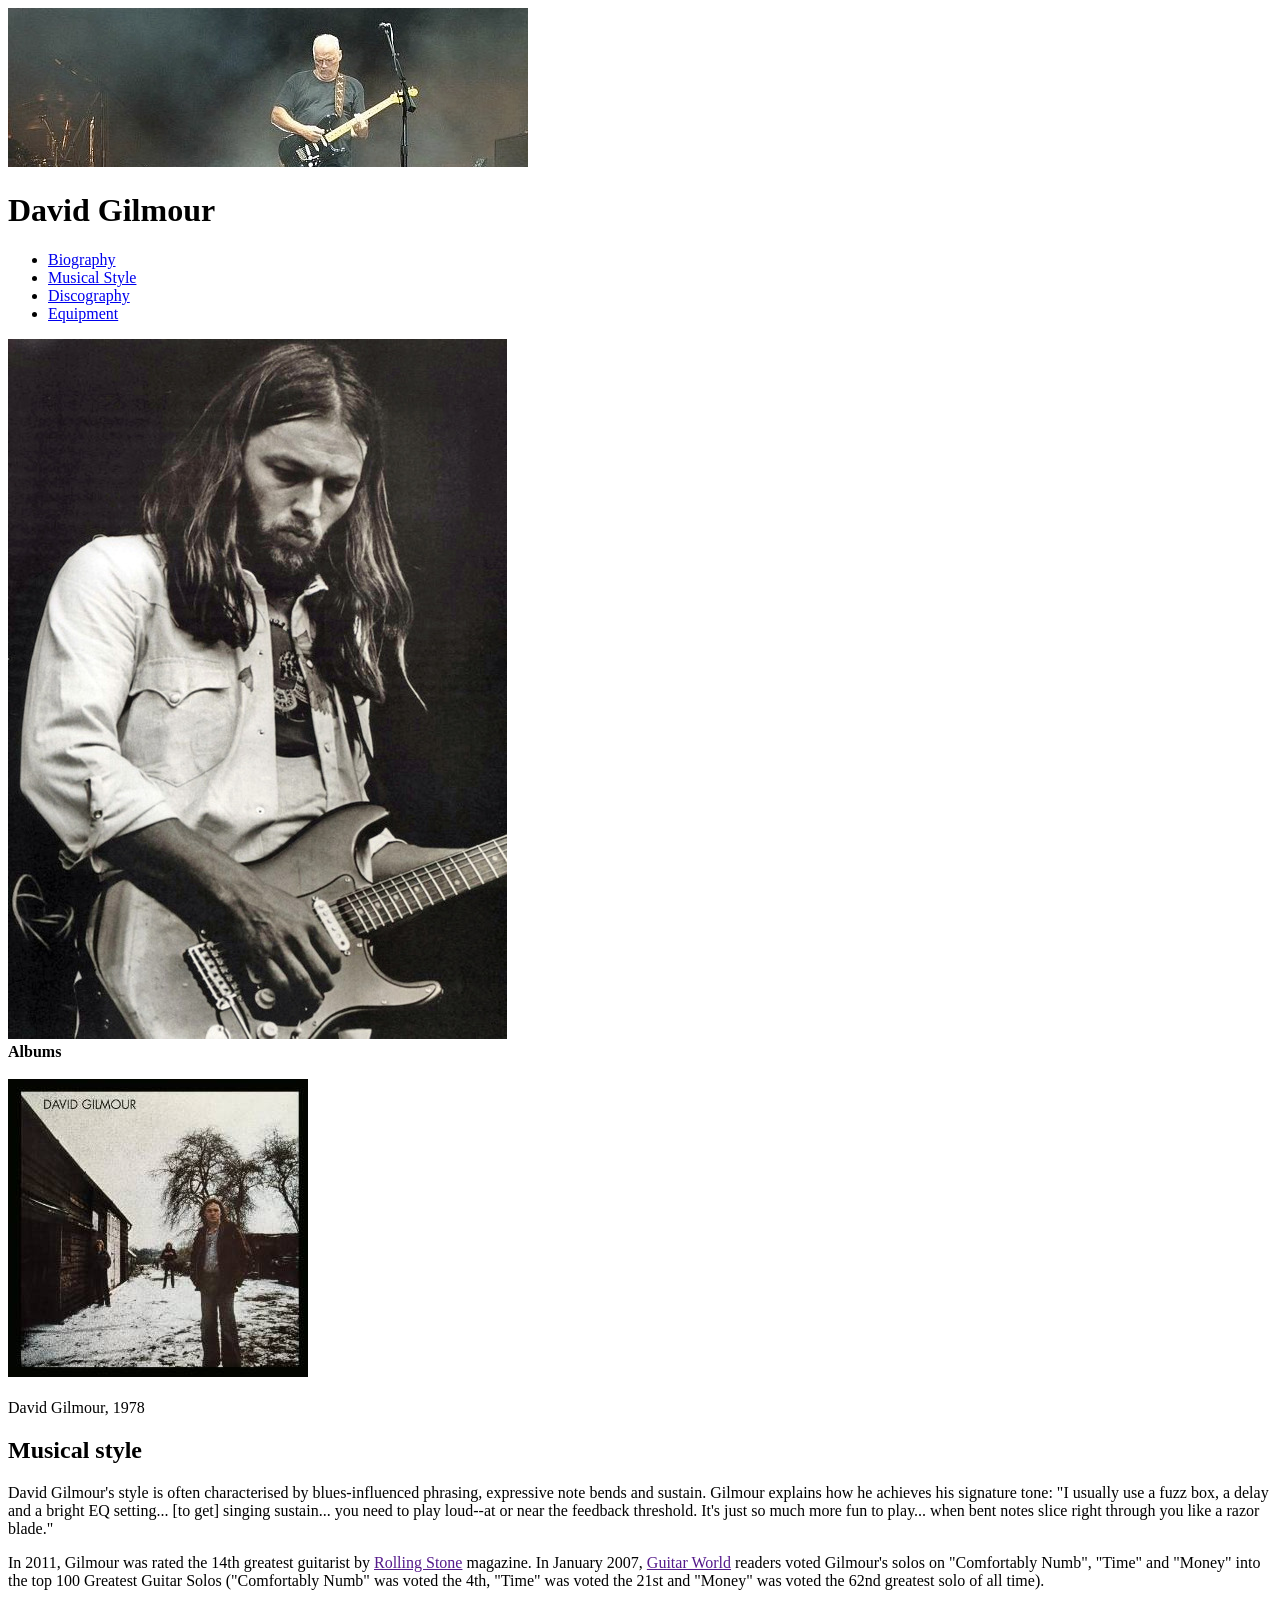
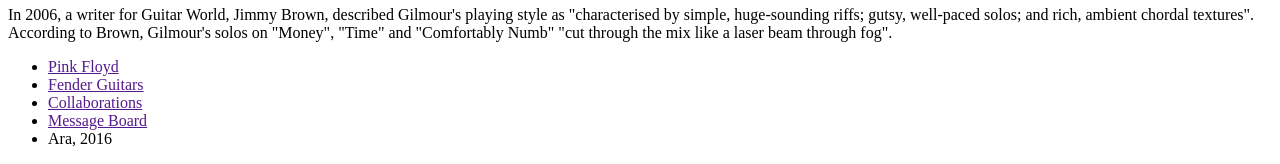
<file: Class Work/BCDE215 Wk 1 HTML Class Files/index.html>
<!DOCTYPE html>
<html lang="en">

<head>
    <meta charset="utf-8">
    <title>David Gilmour</title>
</head>

<body>
    <img src="images/david-gilmour-in-concert.jpg" alt="David Gilmour in concert">
    <h1>David Gilmour</h1>
    <nav>
        <ul>
            <li><a href="biography.html">Biography</a></li>
            <li><a href="music-style.html">Musical Style</a></li>
            <li><a href="discography.html">Discography</a></li>
            <li><a href="equipment.html">Equipment</a></li>
        </ul>
    </nav>
    <img src="images/david-gilmour.jpg" alt="david-gilmour">
    <main>
        <div>
            <b>Albums</b><br><br>
            <img src="images/david-gilmour-album.jpg" alt="David Gilmour Album"><br><br>
            David Gilmour, 1978
            <h2>Musical style</h2>
            <p>
                David Gilmour's style is often characterised by blues-influenced phrasing, expressive note bends and
                sustain. Gilmour explains how he achieves his signature tone: "I usually use a fuzz box, a delay and a
                bright EQ setting... [to get] singing sustain... you need to play loud--at or near the feedback
                threshold. It's just so much more fun to play... when bent notes slice right through you like a razor
                blade."
            </p>

            <p>
                In 2011, Gilmour was rated the 14th greatest guitarist by <a href="">Rolling Stone</a> magazine. In
                January 2007, <a href="">Guitar World</a> readers voted Gilmour's solos on "Comfortably Numb", "Time"
                and "Money" into the top 100 Greatest Guitar Solos ("Comfortably Numb" was voted the 4th, "Time" was
                voted the 21st and "Money" was voted the 62nd greatest solo of all time).
            </p>
            <p>
                In 2006, a writer for Guitar World, Jimmy Brown, described Gilmour's playing style as "characterised by
                simple, huge-sounding riffs; gutsy, well-paced solos; and rich, ambient chordal textures". According to
                Brown, Gilmour's solos on "Money", "Time" and "Comfortably Numb" "cut through the mix like a laser beam
                through fog".
            </p>
        </div>
    </main>
    <footer>
        <ul>
            <li><a href="">Pink Floyd</a></li>
            <li><a href="">Fender Guitars</a></li>
            <li><a href="">Collaborations</a></li>
            <li><a href="">Message Board</a></li>
            <li>Ara, 2016</li>
        </ul>
    </footer>
</body>

</html>
</file>
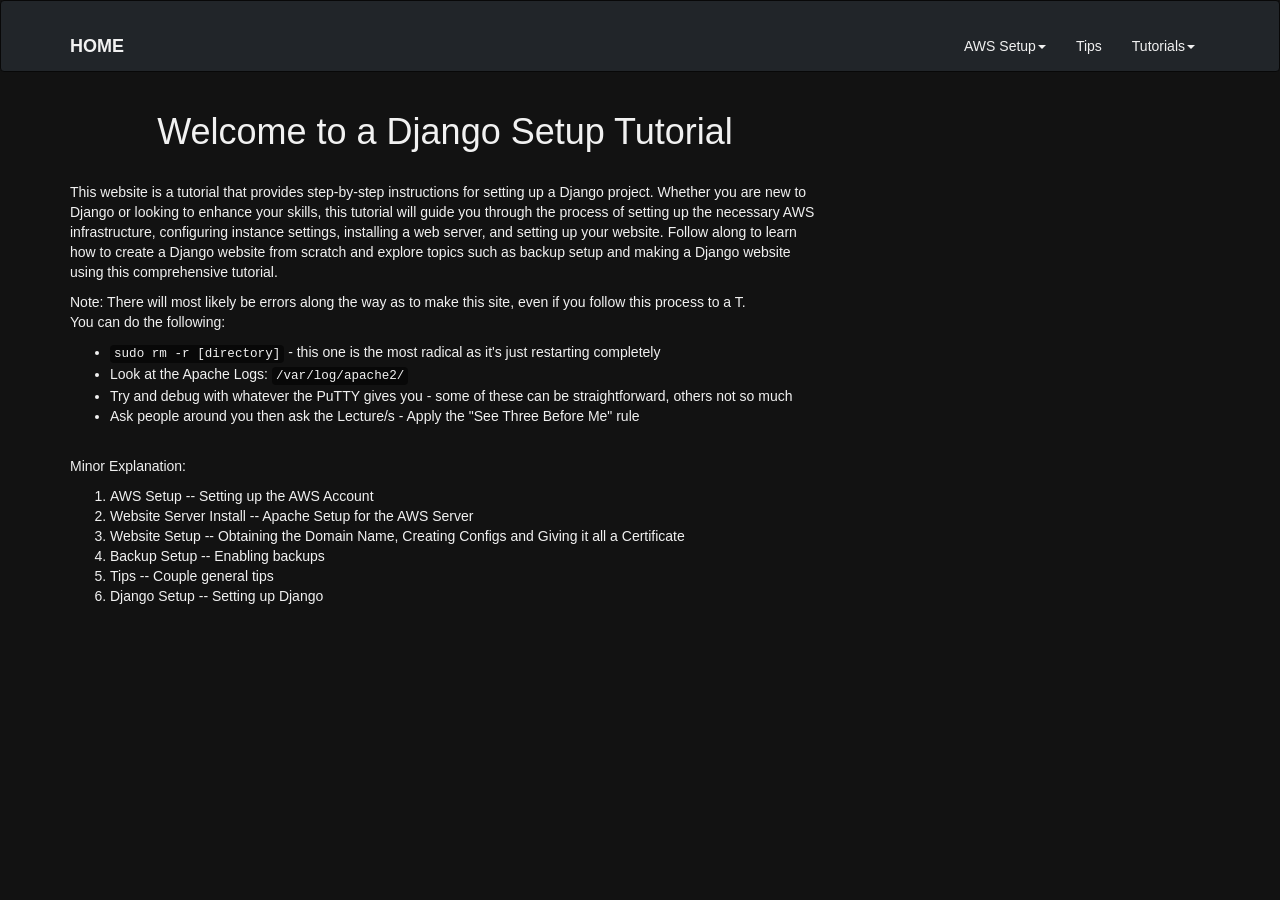
<file: Portfolio/bootstrap/index.html>
<!DOCTYPE html>
<html>

<head>
    <meta name="viewport" content="width=device-width, initial-scale=1">
    <link rel="stylesheet" href="https://maxcdn.bootstrapcdn.com/bootstrap/3.4.1/css/bootstrap.min.css">
    <title>Home</title>
    <link rel="stylesheet" href="css/styles.css">
    <script src="https://ajax.googleapis.com/ajax/libs/jquery/3.6.4/jquery.min.js"></script>
    <script src="https://maxcdn.bootstrapcdn.com/bootstrap/3.4.1/js/bootstrap.min.js"></script>
</head>

<body>

    <nav class="navbar navbar-default">
        <div class="container">
            <div class="navbar-header">
                <a class="navbar-brand" href="index.html">HOME</a>
            </div>
            <div class="navbar-right">
                <ul class="nav navbar-nav">
                    <li class="dropdown">
                        <a class="dropdown-toggle" data-toggle="dropdown" href="#">AWS Setup<span
                                class="caret"></span></a>
                        <ul class="dropdown-menu">
                            <li><a href="ec2_linux_setup.html">AWS EC2 Setup</a></li>
                            <li><a href="web_server_install.html">Web Server Install</a></li>
                            <li><a href="website_setup_instruction.html">Website Setup</a></li>
                            <li><a href="backup_instructions.html">Backup Setup</a></li>
                        </ul>
                    </li>
                    <li><a href="tips.html">Tips</a></li>
                    <li class="dropdown">
                        <a class="dropdown-toggle" data-toggle="dropdown" href="#">Tutorials<span
                                class="caret"></span></a>
                        <ul class="dropdown-menu">
                            <li><a href="bootstrap.html">Bootstrap</a></li>
                            <li><a href="ecom.html">Ecommerce</a></li>
                            <li><a href="django.html">Django</a></li>
                        </ul>
                    </li>
                </ul>
            </div>
        </div>
    </nav>
    <!-- Main Content -->
    <div class="container mt-4">
        <div class="row">
            <div class="col-lg-8 offset-lg-2">
                <!-- Section: Introduction -->
                <section>
                    <h1 class="text-center">Welcome to a Django Setup Tutorial</h1>
                    <br>
                    <p>This website is a tutorial that provides step-by-step instructions for setting up a Django
                        project.
                        Whether you are new to Django or looking to enhance your skills, this tutorial will guide you
                        through the process of setting up the necessary AWS infrastructure, configuring instance
                        settings,
                        installing a web server, and setting up your website. Follow along to learn how to create a
                        Django
                        website from scratch and explore topics such as backup setup and making a Django website using
                        this
                        comprehensive tutorial.</p>
                    <p>Note: There will most likely be errors along the way as to make this site, even if you follow
                        this
                        process to a T. <br> You can do the following:</p>
                    <ul>
                        <li><code>sudo rm -r [directory]</code> - this one is the most radical as it's just restarting
                            completely</li>
                        <li>Look at the Apache Logs: <code>/var/log/apache2/</code></li>
                        <li>Try and debug with whatever the PuTTY gives you - some of these can be straightforward,
                            others
                            not so much</li>
                        <li>Ask people around you then ask the Lecture/s - Apply the "See Three Before Me" rule</li>
                    </ul>
                </section>
                <section>
                    <p>Minor Explanation:</p>
                    <ol>
                        <li>AWS Setup -- Setting up the AWS Account</li>
                        <li>Website Server Install -- Apache Setup for the AWS Server</li>
                        <li>Website Setup -- Obtaining the Domain Name, Creating Configs and Giving it all a
                            Certificate</li>
                        <li>Backup Setup -- Enabling backups</li>
                        <li>Tips -- Couple general tips</li>
                        <li>Django Setup -- Setting up Django</li>
                    </ol>
                </section>
            </div>
        </div>
    </div>
    <script src="js/navbar.js"></script>

</body>

</html>
</file>
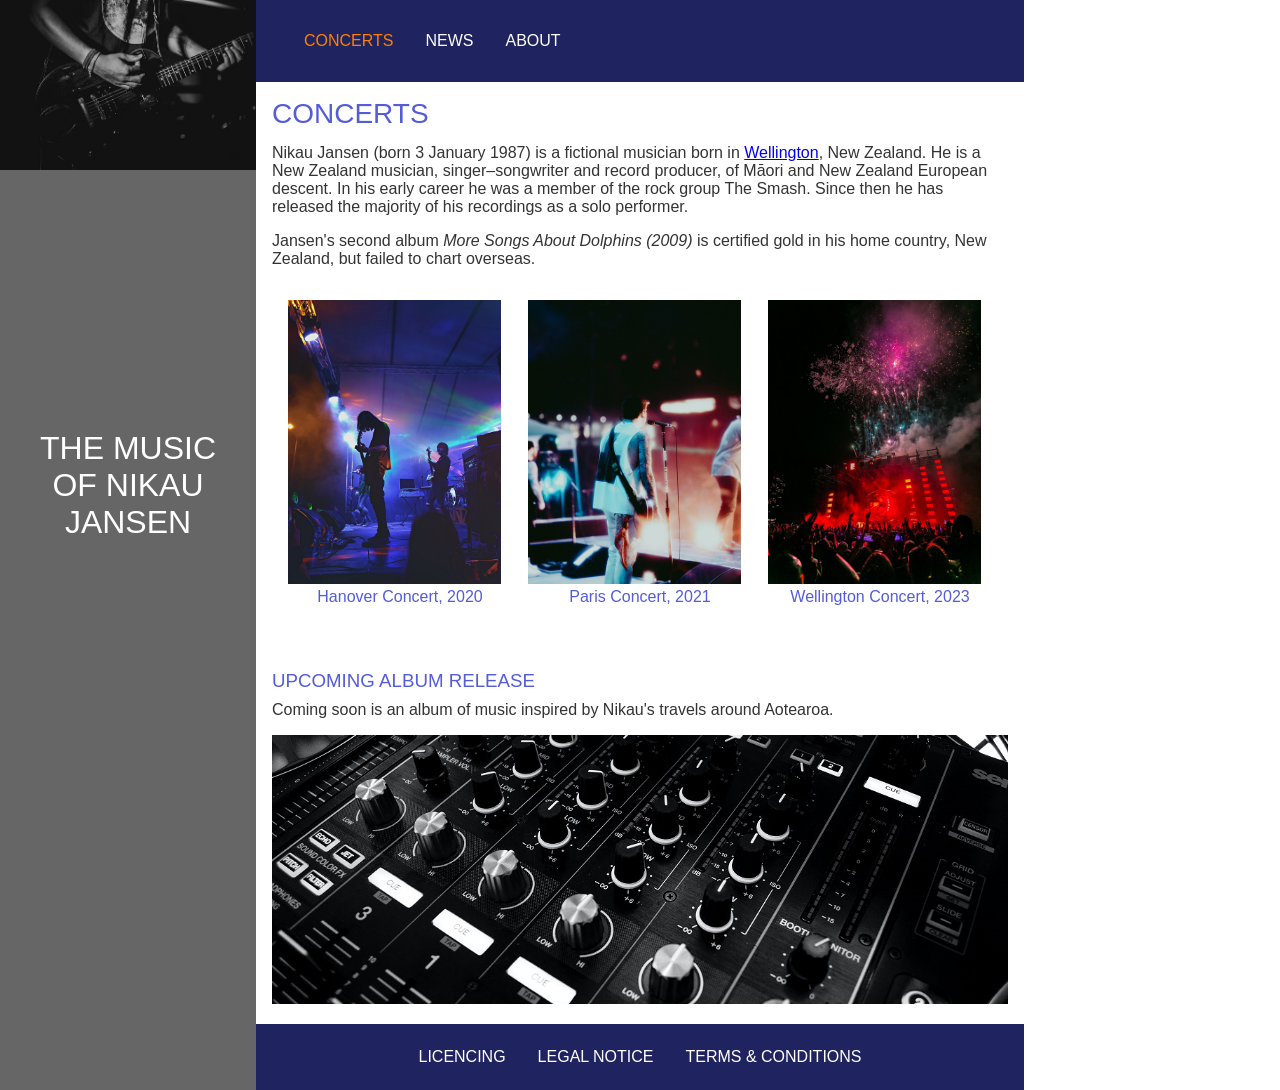
<file: Wk6 Exam/Ireland, Jared - BCDE215 Test/index.html>
<!DOCTYPE html>
<html lang="en">
<head>
    <meta name="viewport" content="width=device-width, initial-scale=1.0">
    <title>Music of Nikau Jansen</title>
    <link rel="stylesheet" href="stylesheet.css">
</head>
<body>
    <header>
        <img src="images/nikau-jansen.jpg" alt="Nikau Jansen">
        <h1>The Music of Nikau Jansen</h1>
    </header>
    <nav>
        <ul>
            <li><a href="placeholder.html" class="selected">Concerts</a></li>
            <li><a href="placeholder.html">News</a></li>
            <li><a href="placeholder.html">About</a></li>
        </ul>
    </nav>
    <main>
        <h1>Concerts</h1>
        <p>Nikau Jansen (born 3 January 1987) is a fictional musician born in <a href="https://www.wellingtonnz.com">Wellington</a>, New Zealand. He is a New Zealand musician, singer–songwriter and record producer, of Māori and New Zealand European descent. In his early career he was a member of the rock group The Smash. Since then he has released the majority of his recordings as a solo performer.</p>
        <p>Jansen's second album <i>More Songs About Dolphins (2009)</i> is certified gold in his home country, New Zealand, but failed to chart overseas.</p>
        <div class="container">
            <div>
                <img src="images/hanover-concert.jpg" class="image1" alt="Hanover Concert">
                <p>Hanover Concert, 2020</p>
            </div>
            <div>
                <img src="images/paris-concert.jpg" class="image2" alt="Paris Concert">
                <p>Paris Concert, 2021</p>
            </div>
            <div>
                <img src="images/wellington-concert.jpg" class="image3" alt="Wellington Concert">
                <p>Wellington Concert, 2023</p>
            </div>
        </div>
    </main>
    <aside>
        <h3>Upcoming Album Release</h3>
        <p>Coming soon is an album of music inspired by Nikau's travels around Aotearoa.</p>
        <img src="images/music-studio.jpg" alt="Music Studio">
    </aside>
    <footer>
        <ul>
            <li><a href="placeholder.html">Licencing</a></li>
            <li><a href="placeholder.html">Legal Notice</a></li>
            <li><a href="placeholder.html">Terms & Conditions</a></li>
        </ul>
    </footer>
</body>
</html>
</file>
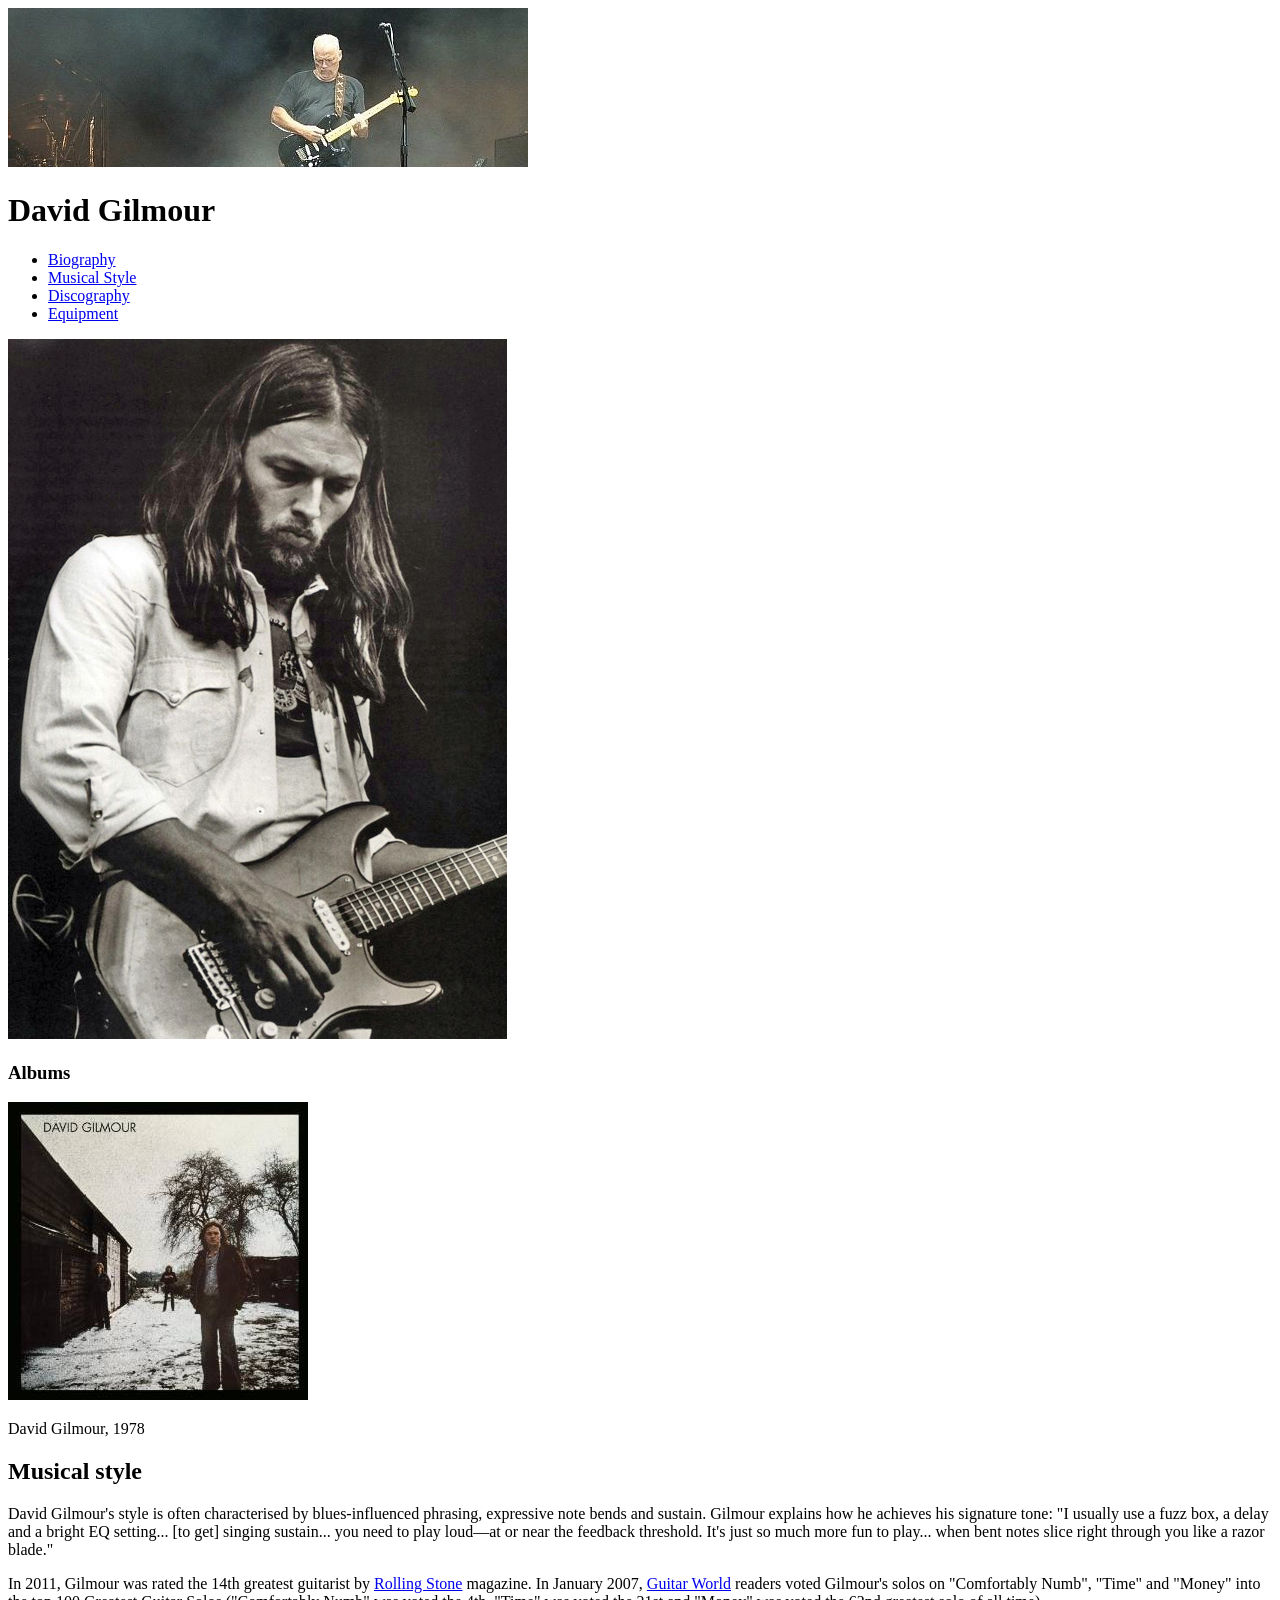
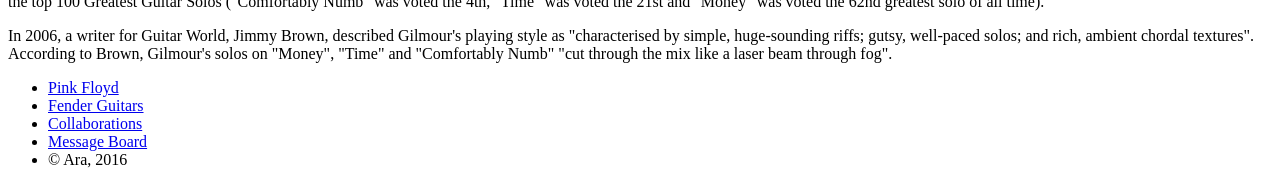
<file: Class Work/Answer/BCDE215 Wk 1 HTML Class Demo Finished/index.html>
<!DOCTYPE html>
<html lang="en">
<head>
    <title>David Gilmour</title>
</head>
<body>
    <header>
        <img id="logo" src="images/david-gilmour-in-concert.jpg" alt="David Gilmour in Concert">
        <h1>David Gilmour</h1>
    </header>
    
    <nav>
        <ul>
            <li><a href="placeholder.html">Biography</a></li>
            <li><a href="placeholder.html" class="selected">Musical Style</a></li>
            <li><a href="placeholder.html">Discography</a></li>
            <li><a href="placeholder.html">Equipment</a></li>
        </ul>
    </nav>
    
    <aside>
        <img src="images/david-gilmour.jpg" alt="David Gilmour in concert in the 1970s">
        <h3>Albums</h3>
        <a href="placeholder.html"><img src="images/david-gilmour-album.jpg" alt="David Gilmour (album)"></a>
        <p class="caption">David Gilmour, 1978</p>
    </aside>

    <main>
        <h2>Musical style</h2>
        <p>David Gilmour's style is often characterised by blues-influenced phrasing, expressive note bends and sustain. Gilmour explains how he achieves his signature tone: "I usually use a fuzz box, a delay and a bright EQ setting... [to get] singing sustain... you need to play loud—at or near the feedback threshold. It's just so much more fun to play... when bent notes slice right through you like a razor blade."</p>
        <p>In 2011, Gilmour was rated the 14th greatest guitarist by <a href="http://www.rollingstone.com/">Rolling Stone</a> magazine. In January 2007, <a href="http://www.guitarworld.com/">Guitar World</a> readers voted Gilmour's solos on "Comfortably Numb", "Time" and "Money" into the top 100 Greatest Guitar Solos ("Comfortably Numb" was voted the 4th, "Time" was voted the 21st and "Money" was voted the 62nd greatest solo of all time).</p>      
        <p>In 2006, a writer for <span class="magazine-title">Guitar World</span>, Jimmy Brown, described Gilmour's playing style as "characterised by simple, huge-sounding riffs; gutsy, well-paced solos; and rich, ambient chordal textures". According to Brown, Gilmour's solos on "Money", "Time" and "Comfortably Numb" "cut through the mix like a laser beam through fog".</p>
    </main>
 
    <footer>
        <ul>
            <li><a href="placeholder.html">Pink Floyd</a></li>
            <li><a href="placeholder.html">Fender Guitars</a></li>
            <li><a href="placeholder.html">Collaborations</a></li>
            <li><a href="placeholder.html">Message Board</a></li>
            <li>&copy; Ara, 2016</li>
        </ul>
    </footer>
</body>
</html>
</file>
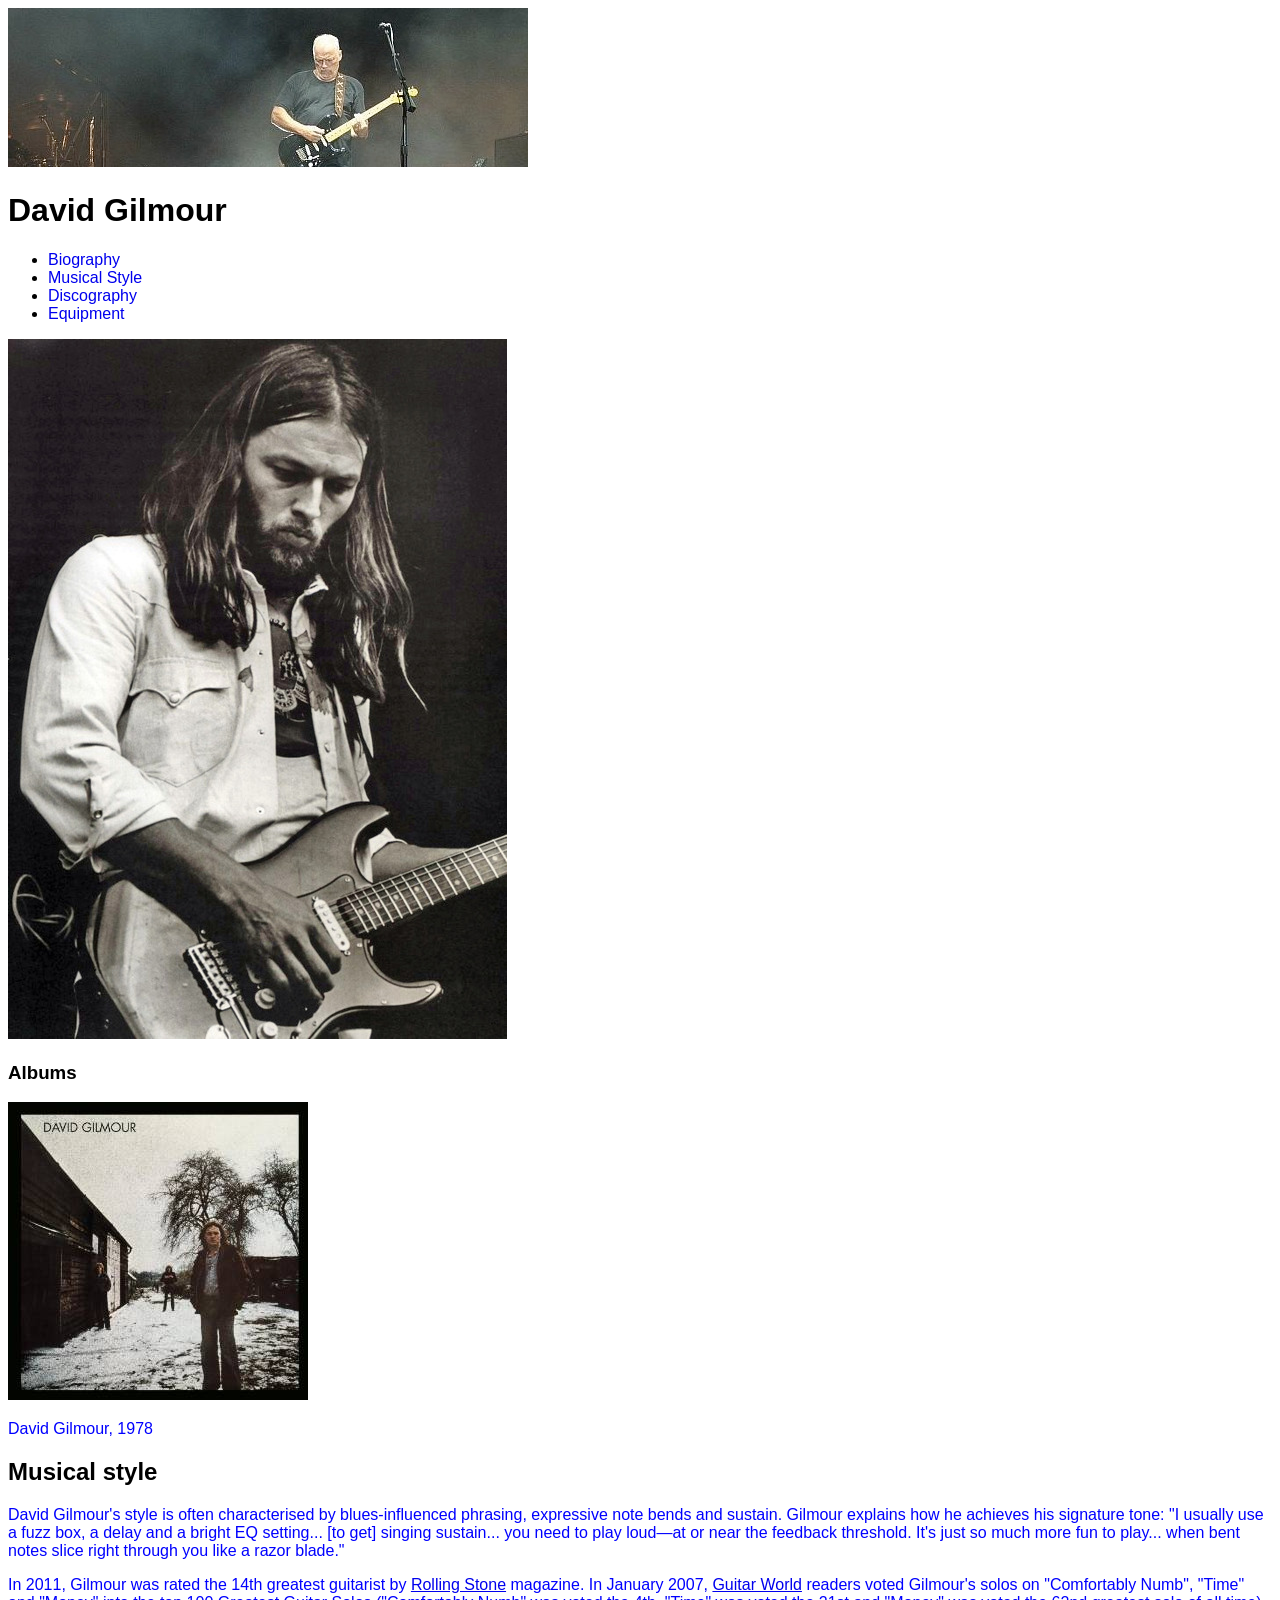
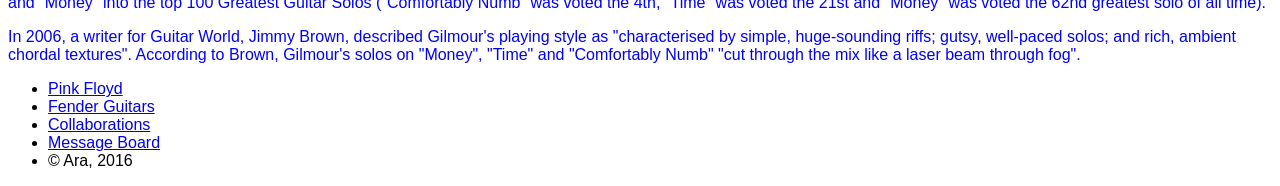
<file: Class Work/My Work/BCDE215 Wk 2 CSS Class Demo Files/index.html>
<!DOCTYPE html>
<html lang="en">

<head>
    <title>David Gilmour</title>
    <link rel="stylesheet" href="style.css">
</head>

<body>
    <header>
        <img id="logo" src="images/david-gilmour-in-concert.jpg" alt="David Gilmour in Concert">
        <h1>David Gilmour</h1>
    </header>

    <nav>
        <ul>
            <li><a href="placeholder.html">Biography</a></li>
            <li><a href="placeholder.html" class="selected">Musical Style</a></li>
            <li><a href="placeholder.html">Discography</a></li>
            <li><a href="placeholder.html">Equipment</a></li>
        </ul>
    </nav>

    <aside>
        <img src="images/david-gilmour.jpg" alt="David Gilmour in concert in the 1970s">
        <h3>Albums</h3>
        <a href="placeholder.html"><img src="images/david-gilmour-album.jpg" alt="David Gilmour (album)"></a>
        <p class="caption">David Gilmour, 1978</p>
    </aside>

    <main>
        <h2>Musical style</h2>
        <p>David Gilmour's style is often characterised by blues-influenced phrasing, expressive note bends and sustain.
            Gilmour explains how he achieves his signature tone: "I usually use a fuzz box, a delay and a bright EQ
            setting... [to get] singing sustain... you need to play loud—at or near the feedback threshold. It's just so
            much more fun to play... when bent notes slice right through you like a razor blade."</p>
        <p>In 2011, Gilmour was rated the 14th greatest guitarist by <a href="http://www.rollingstone.com/">Rolling
                Stone</a> magazine. In January 2007, <a href="http://www.guitarworld.com/">Guitar World</a> readers
            voted Gilmour's solos on "Comfortably Numb", "Time" and "Money" into the top 100 Greatest Guitar Solos
            ("Comfortably Numb" was voted the 4th, "Time" was voted the 21st and "Money" was voted the 62nd greatest
            solo of all time).</p>
        <p>In 2006, a writer for Guitar World, Jimmy Brown, described Gilmour's playing style as "characterised by
            simple, huge-sounding riffs; gutsy, well-paced solos; and rich, ambient chordal textures". According to
            Brown, Gilmour's solos on "Money", "Time" and "Comfortably Numb" "cut through the mix like a laser beam
            through fog".</p>
    </main>

    <footer>
        <ul>
            <li><a href="placeholder.html">Pink Floyd</a></li>
            <li><a href="placeholder.html">Fender Guitars</a></li>
            <li><a href="placeholder.html">Collaborations</a></li>
            <li><a href="placeholder.html">Message Board</a></li>
            <li>&copy; Ara, 2016</li>
        </ul>
    </footer>
</body>

</html>
</file>
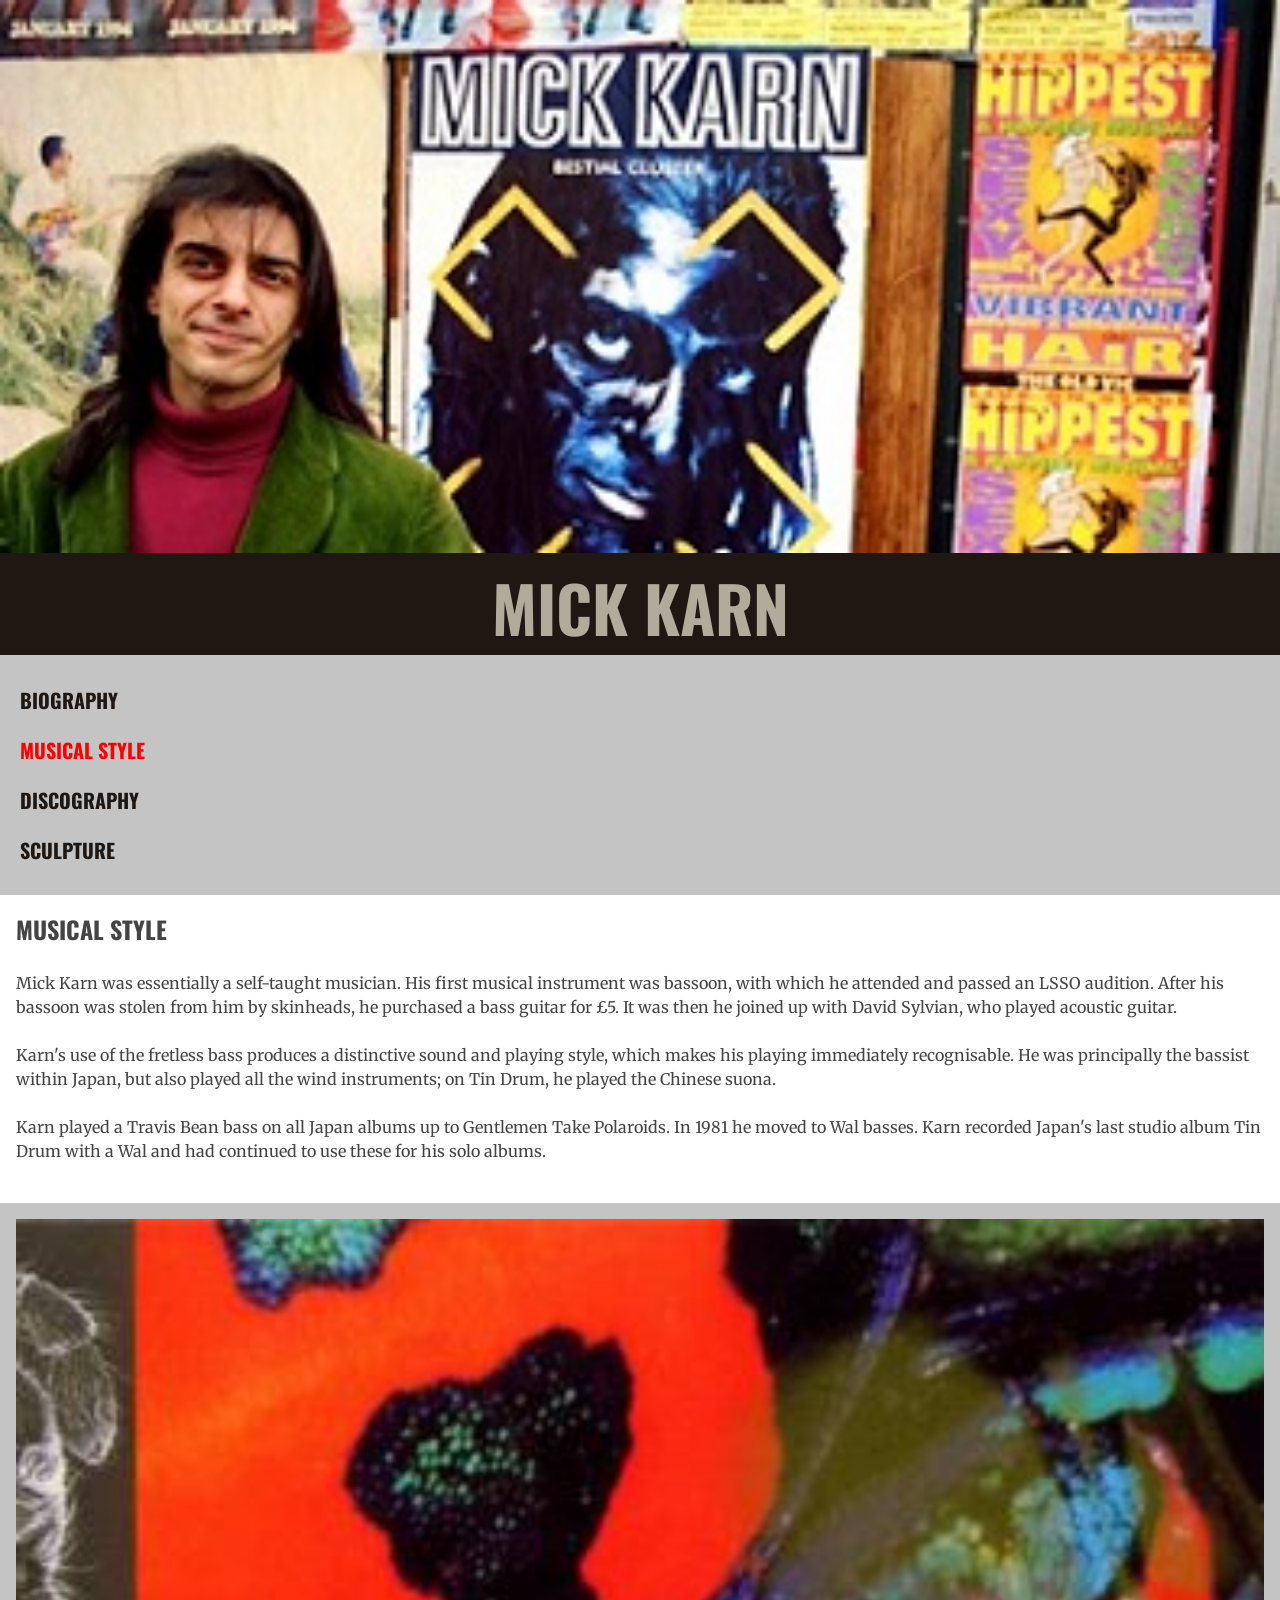
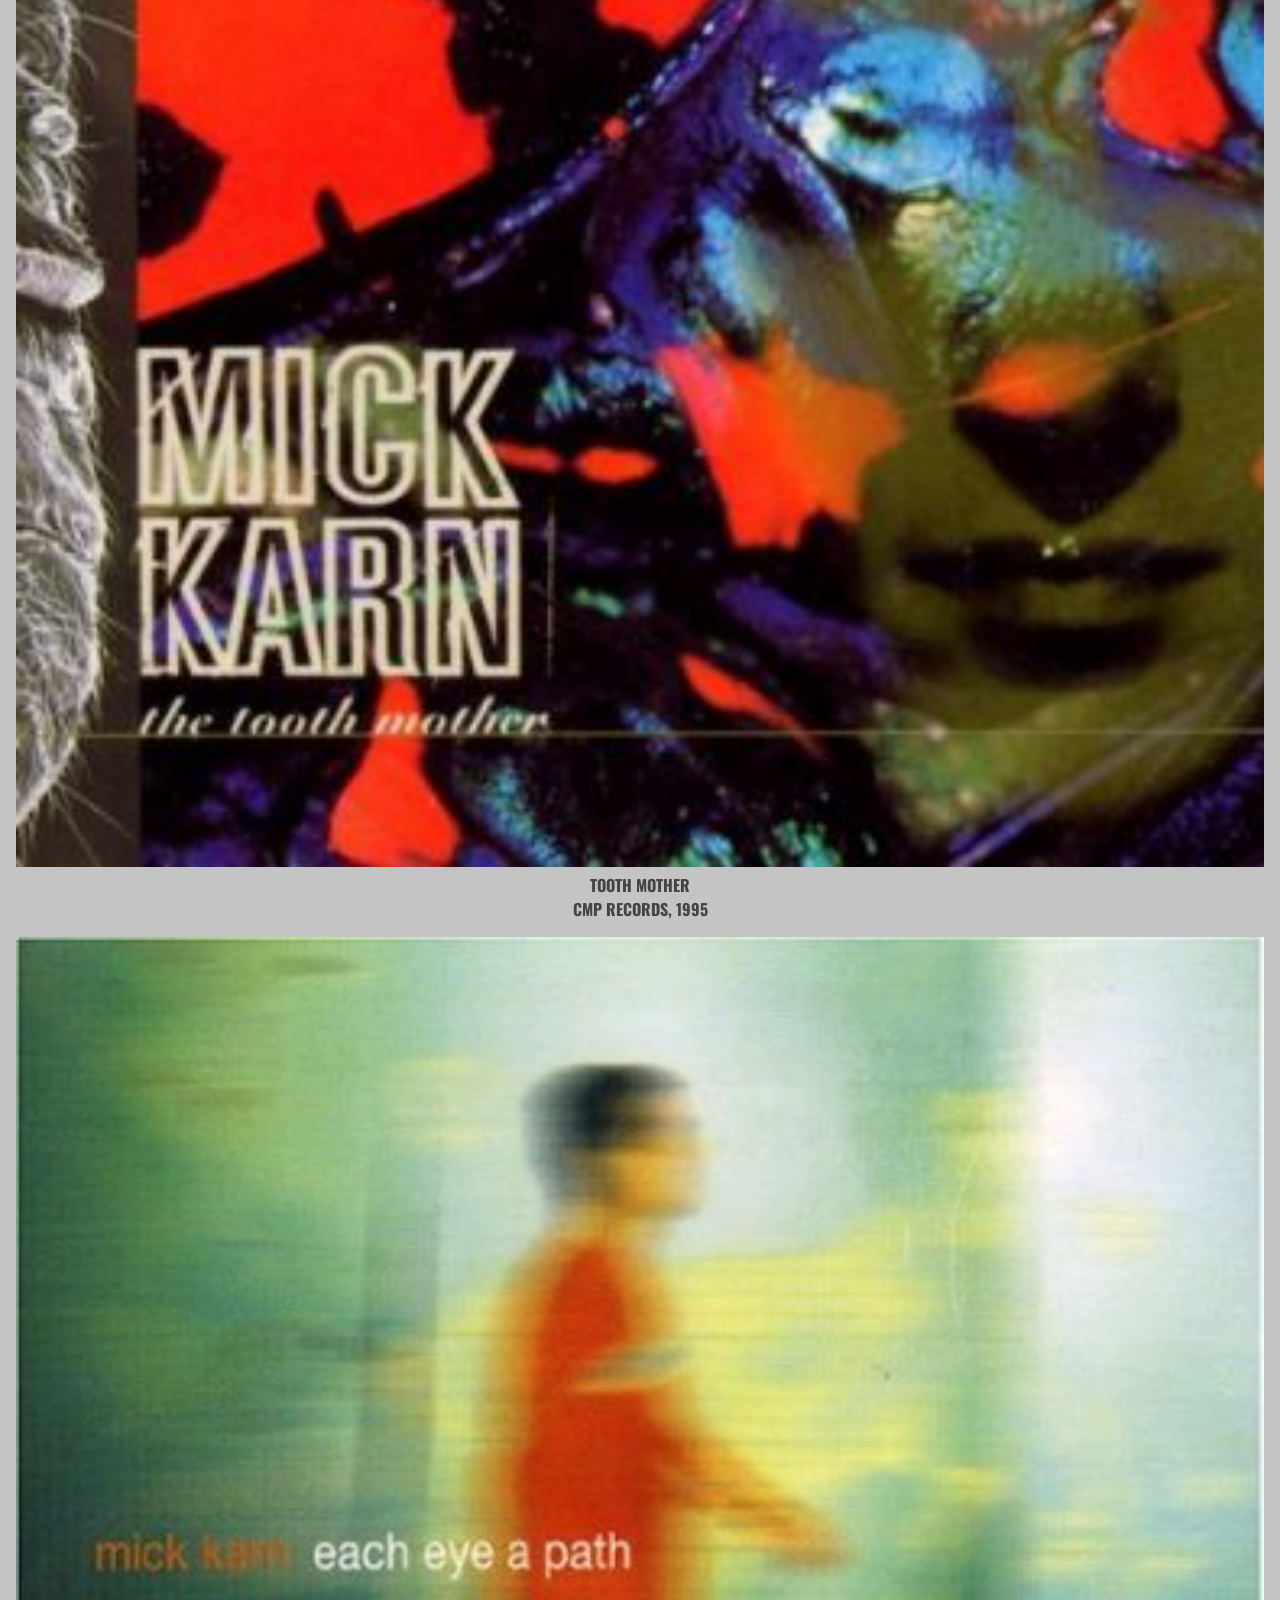
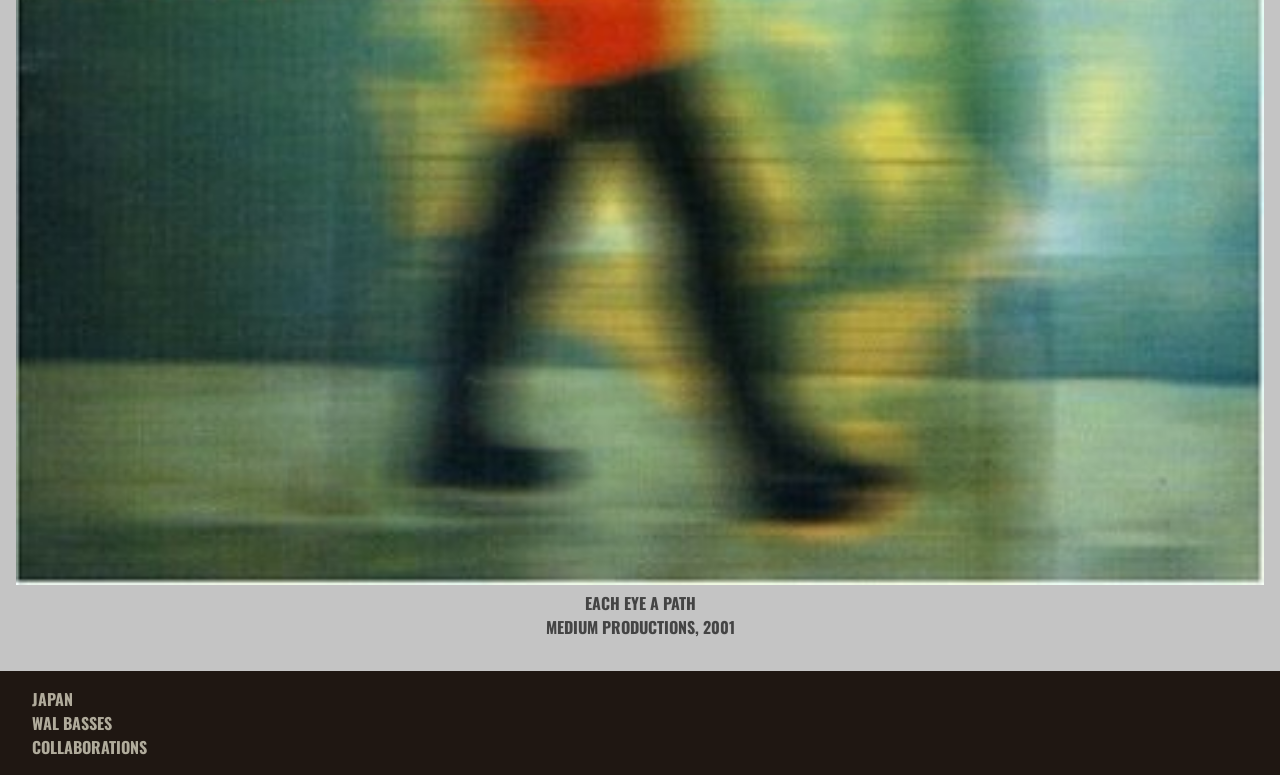
<file: Class Work/My Work/BCDE215 Wk 4 Responsive Design Class Files/index.html>
<!DOCTYPE html>
<html lang="en">

<head>
    <title>Mick Karn</title>
    <link rel="stylesheet" href="stylesheet.css">
    <link rel="stylesheet" href="https://fonts.googleapis.com/css?family=Oswald|Merriweather">
</head>

<body>
    <header id="header">
        <img src="images/mick-karn.jpg" alt="Mick Karn">
        <h1>Mick Karn</h1>
    </header>

    <nav>
        <ul>
            <li><a href="placeholder.html">Biography</a></li>
            <li><a href="placeholder.html" class="selected">Musical Style</a></li>
            <li><a href="placeholder.html">Discography</a></li>
            <li><a href="placeholder.html">Sculpture</a></li>
        </ul>
    </nav>

    <main>
        <h2>Musical style</h2>
        <p>Mick Karn was essentially a self-taught musician. His first musical instrument was bassoon, with which he
            attended and passed an LSSO audition. After his bassoon was stolen from him by skinheads, he purchased a
            bass guitar for &pound;5. It was then he joined up with David Sylvian, who played acoustic guitar.</p>
        <p>Karn's use of the fretless bass produces a distinctive sound and playing style, which makes his playing
            immediately recognisable. He was principally the bassist within Japan, but also played all the wind
            instruments; on Tin Drum, he played the Chinese suona.</p>
        <p>Karn played a Travis Bean bass on all Japan albums up to Gentlemen Take Polaroids. In 1981 he moved to Wal
            basses. Karn recorded Japan's last studio album Tin Drum with a Wal and had continued to use these for his
            solo albums.</p>
    </main>

    <aside>
        <div id="feature-box">
            <figure>
                <img src="images/tooth-mother.jpg" alt="Tooth Mother" title="Tooth Mother">
                <figcaption>Tooth Mother<br>CMP Records, 1995</figcaption>
            </figure>
            <figure>
                <img src="images/each-eye-a-path.jpg" alt="Each Eye a Path" title="Each Eye a Path">
                <figcaption>Each Eye a Path<br>Medium Productions, 2001</figcaption>
            </figure>
        </div>
    </aside>

    <footer>
        <ul>
            <li><a href="placeholder.html">Japan</a></li>
            <li><a href="placeholder.html">Wal Basses</a></li>
            <li><a href="placeholder.html">Collaborations</a></li>
        </ul>
    </footer>
</body>

</html>
</file>
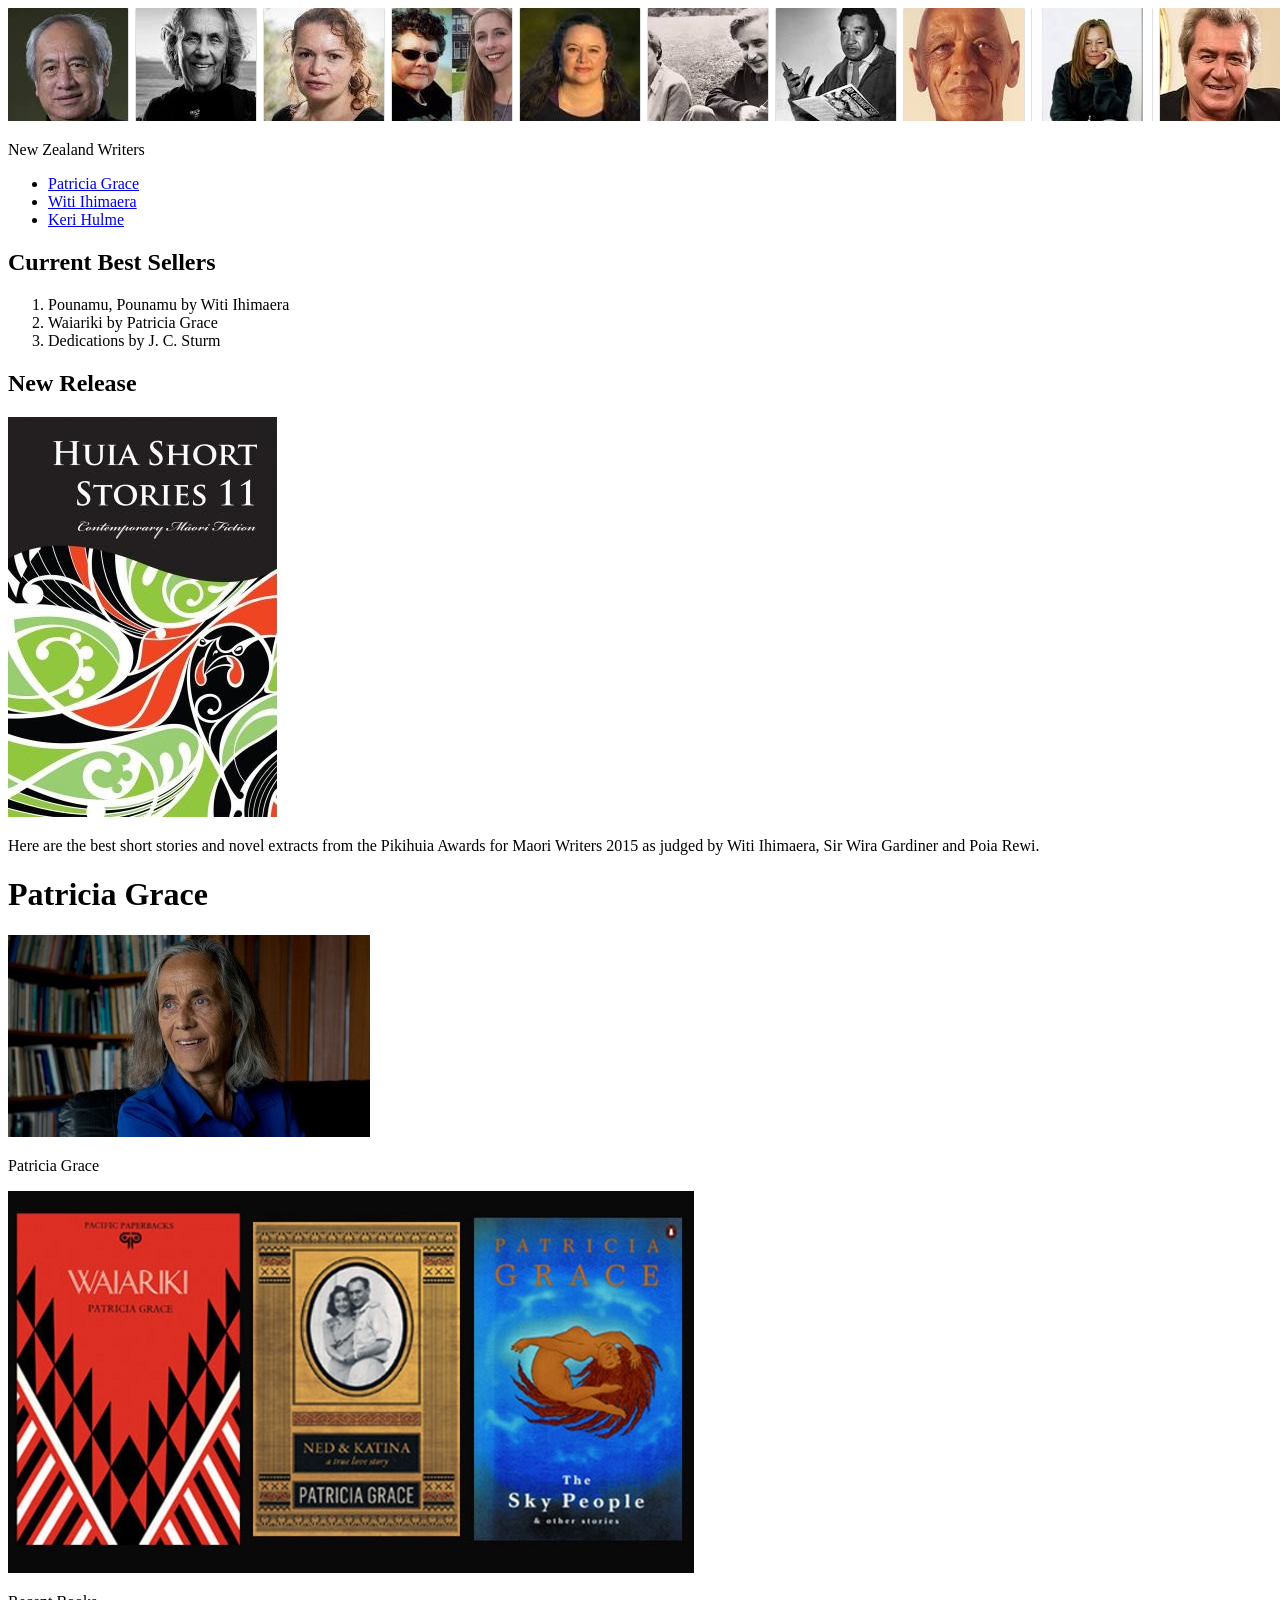
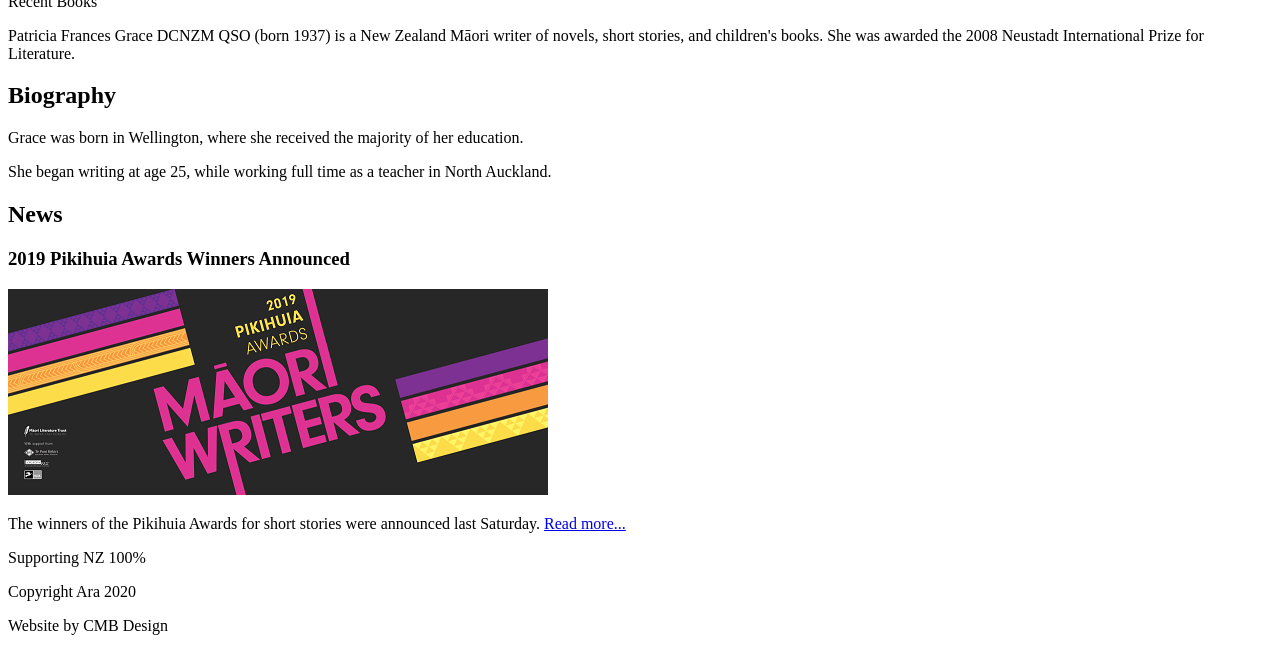
<file: Labs/Labs-Answers/BCDE215 Session 1 Exercise 1 Answer/index.html>
<!DOCTYPE html>
<html lang="en">
<head>
    <title>New Zealand Writers :: Patricia Grace</title>    
</head>
<body>
    <header>
        <img id="logo" src="images/logo.png" alt="New Zealand Writers Logo">
        <p>New Zealand Writers</p>
    </header>
    
    <nav>
        <ul>
            <li><a href="#">Patricia Grace</a></li>
            <li><a href="#">Witi Ihimaera</a></li>
            <li><a href="#">Keri Hulme</a></li>
        </ul>
    </nav>
    
    <aside>
        <h2>Current Best Sellers</h2>
        <ol>
            <li>Pounamu, Pounamu by Witi Ihimaera</li>
            <li>Waiariki by Patricia Grace</li>
            <li>Dedications by J. C. Sturm</li>
        </ol>
        <h2>New Release</h2>
        <img src="images/huia11-short-stories.jpg" alt="Huia 11 Short Stories">
        <p>Here are the best short stories and novel extracts from the Pikihuia Awards for Maori Writers 2015 as judged by Witi Ihimaera, Sir Wira Gardiner and Poia Rewi.</p>
    </aside>

    <main>
        <h1>Patricia Grace</h1>
        <img src="images/patricia-grace.jpg" alt="Patricia Grace">
        <p>Patricia Grace</p>
        <img src="images/books.jpg" alt="Recent books">
        <p>Recent Books</p>
        <p>Patricia Frances Grace DCNZM QSO (born 1937) is a New Zealand M&amacr;ori writer of novels, short stories, and children's books. She was awarded the 2008 Neustadt International Prize for Literature.</p>
        <h2>Biography</h2>
        <p>Grace was born in Wellington, where she received the majority of her education.</p>
        <p>She began writing at age 25, while working full time as a teacher in North Auckland.</p>
    </main>
    
    <aside>
        <h2>News</h2>
        <h3>2019 Pikihuia Awards Winners Announced</h3>
        <img src="images/pipituia-awards.jpg" alt="Pipituia Awards">
        <p>The winners of the Pikihuia Awards for short stories were announced last Saturday. <a href="#">Read more...</a></p>
    </aside>
  
    <footer>
        <p>Supporting NZ 100%</p>
        <p>Copyright Ara 2020</p>
        <p>Website by CMB Design</p>
    </footer>
</body>
</html>
</file>
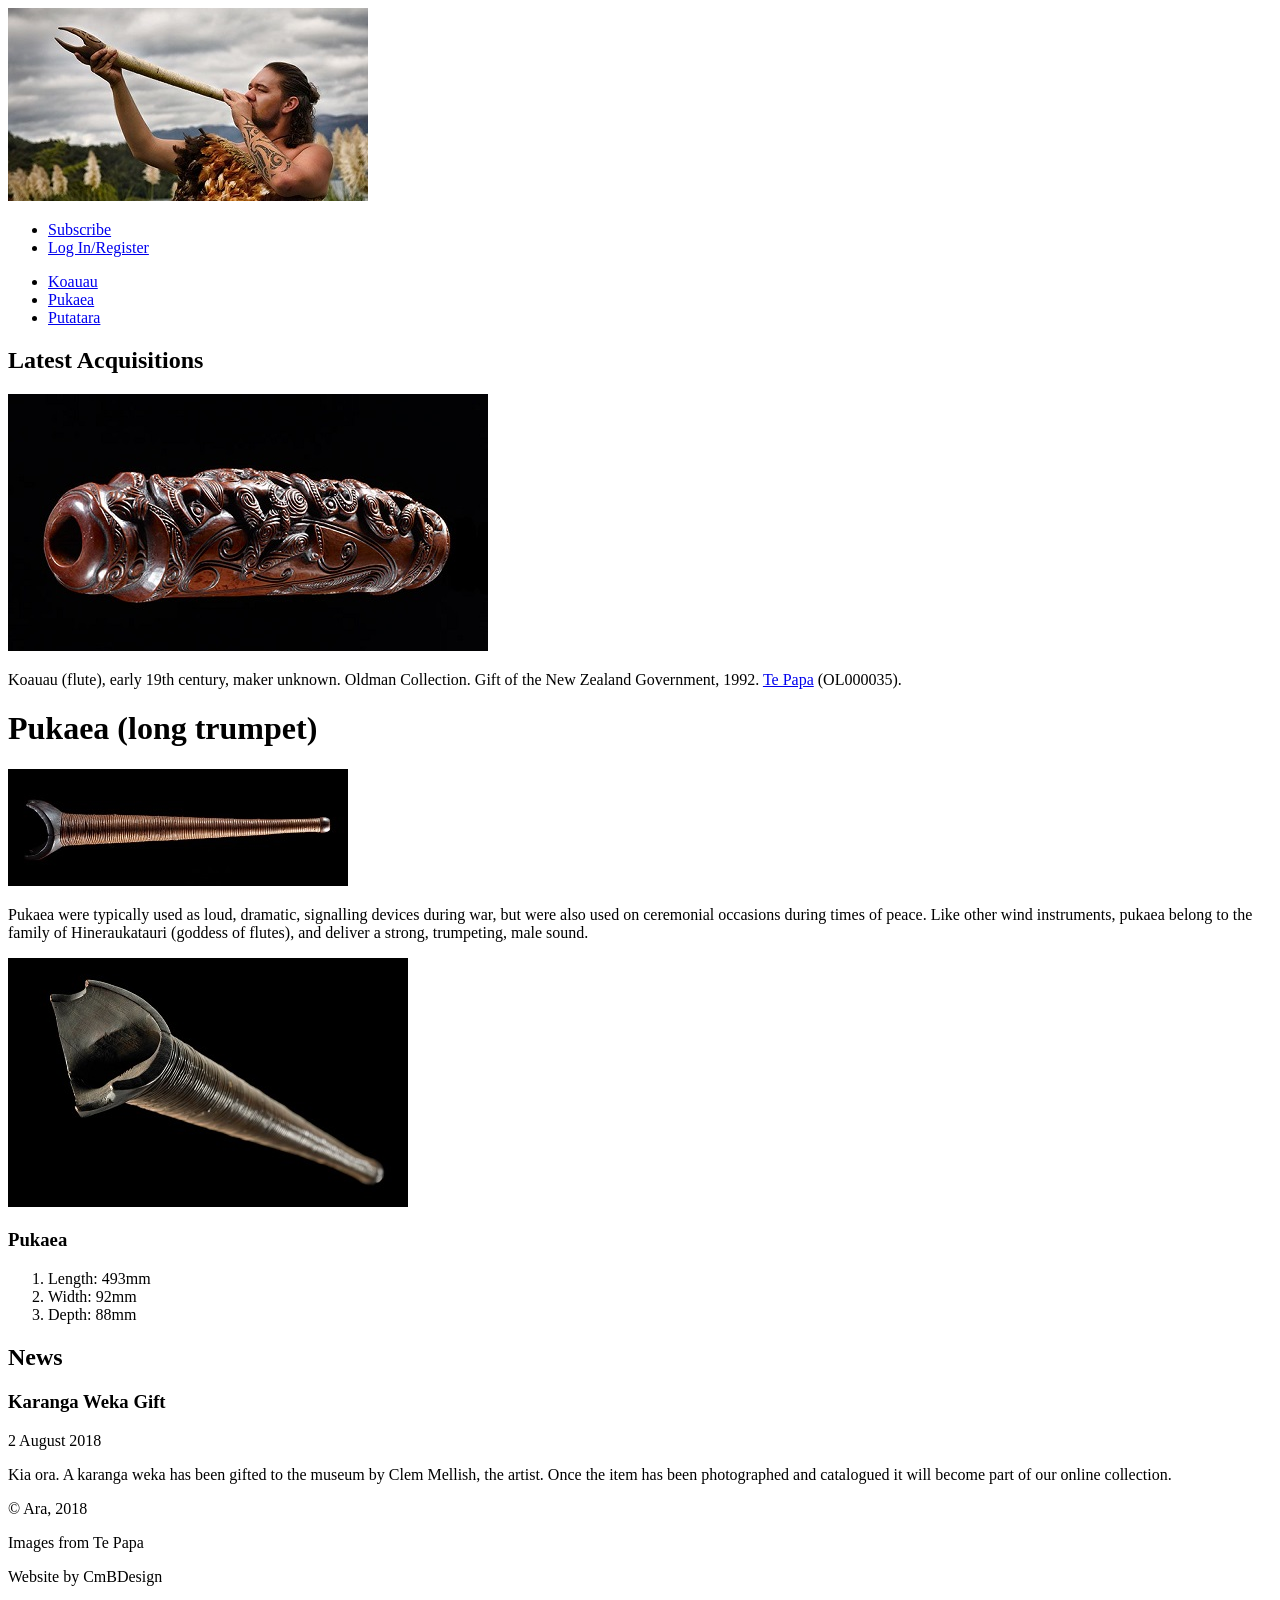
<file: SelfTest/Answers/BCDE215 Session 1 Self-Test Answer/index.html>
<!DOCTYPE html>
<html lang="en">
<head>
    <title>Maori Musical Instruments :: Pukaea</title>
</head>
<body>
    <header>
	    <img src="images/logo.jpg" alt="Maori Musical Instruments Logo">
        <ul>
            <li><a href="placeholder.html">Subscribe</a></li>
            <li><a href="placeholder.html">Log In/Register</a></li>
        </ul>
    </header>
    
    <nav>
        <ul>
            <li><a href="placeholder.html">Koauau</a></li>
            <li><a href="placeholder.html">Pukaea</a></li>
            <li><a href="placeholder.html">Putatara</a></li>
        </ul>
    </nav>
    
    <aside>
        <h2>Latest Acquisitions</h2>
        <img src="images/koauau.jpg" alt="Koauau">
        <p>Koauau (flute), early 19th century, maker unknown. Oldman Collection. Gift of the New Zealand Government, 1992. <a href="http://collections.tepapa.govt.nz">Te Papa</a> (OL000035).</p>
    </aside>

    <main>
        <h1>Pukaea (long trumpet)</h1>
        <img src="images/pukaea.jpg" alt="Pukaea">
        <p>Pukaea were typically used as loud, dramatic, signalling devices during war, but were also used on ceremonial occasions during times of peace. Like other wind instruments, pukaea belong to the family of Hineraukatauri (goddess of flutes), and deliver a strong, trumpeting, male sound.</p>
        <div>
            <img src="images/pukaea-angled.jpg" alt="Pukaea Angled View">
            <h3>Pukaea</h3>
            <ol>
                <li>Length: 493mm</li>
                <li>Width: 92mm</li>
                <li>Depth: 88mm</li>
            </ol>
        </div>
    </main>
    
    <aside>
        <h2>News</h2>
        <h3>Karanga Weka Gift</h3>
        <p>2 August 2018</p>
        <p>Kia ora. A karanga weka has been gifted to the museum by Clem Mellish, the artist. Once the item has been photographed and catalogued it will become part of our online collection.</p>
    </aside>
  
    <footer>
        <p>&copy; Ara, 2018</p>
        <p>Images from Te Papa</p>
        <p>Website by CmBDesign</p>
    </footer>
</body>
</html>
</file>
<file: Portfolio/bootstrap/css/styles.css>
/* Dark mode styles */
body {
    background-color: #121212;
    color: #f1f1f1;
}

.navbar-default {
    background-color: #212529;
    border-color: #080808;
}

.navbar-default .navbar-brand {
    color: #f1f1f1;
}

.navbar-default .navbar-nav>li>a {
    color: #f1f1f1;
}

.navbar-default .navbar-nav>li>a:hover,
.navbar-default .navbar-nav>li>a:focus {
    background-color: #080808;
}

.dropdown-menu {
    background-color: #212529;
}

.dropdown-menu>li>a {
    color: #f1f1f1;
}

.dropdown-menu>li>a:hover,
.dropdown-menu>li>a:focus {
    background-color: #080808;
}

h1,
h2,
h3,
h4,
h5,
h6 {
    color: #f1f1f1;
}

section {
    margin-bottom: 30px;
}

code {
    color: #f1f1f1;
    background-color: #080808;
    padding: 2px 4px;
}

code.pem {
    color: #f1f1f1;
    background-color: #080808;
    font-family: monospace;
    padding: 2px 4px;
}

pre {
    color: #f1f1f1;
    background-color: #080808;
    padding: 10px;
    overflow: auto;
    font-family: monospace;
}

pre code {
    display: block;
    padding: 0;
    font-size: 13px;
    line-height: 1.5;
}

.navbar-header {
    font-weight: bold;
}

.navbar-right {
    margin-right: 0;
}

.container {
    margin-top: 20px;
}

/* Media Queries */
@media (min-width: 768px) {
    .navbar-nav {
        float: right;
    }
}

@media (max-width: 991px) {
    .col-lg-8.offset-lg-2 {
        padding: 0;
    }
}

/* Responsive Images */
img {
    max-width: 100%;
    height: auto;
}
</file>
<file: Wk6 Exam/Ireland, Jared - BCDE215 Test/stylesheet.css>
/* RESET - DO NOT EDIT THIS SECTION */

html, body, div, span, h1, h2, h3, h4, h5, h6, p, ul, ol, li, dl, dt, dd, img, fieldset, form, label, legend, table, caption, tbody, tfoot, thead, tr, th, td, a, article, aside, details, figcaption, figure, footer, header, hgroup, main, menu, nav, section {
    /* Cancel out some differences between browser defaults */
    margin: 0;
    padding: 0;
    border: 0;
}

/* END OF RESET */


/* YOUR ANSWER HERE: */
header {
    display: flex;
    justify-content: space-between;
    
    align-items: center;
}

header > img {
    width: 14rem;
}

nav, main, aside, footer {
    padding: 1em;
}

h1, h3 {
    padding-bottom: 0.5em;
}

main > div{
    padding: 0.5em;
}

.image1, .image2, .image3 {
    width: 50%;
    margin-right: 1em;
}

footer {
    padding: 0.5em;
}

nav > li {
    padding: 0.5em 2em 0.5em 0;
}

body {
    font-family: Verdana, Arial, sans-serif;
}

h1, h2, h3 , nav, footer{
    font-family: Arial, sans-serif;
    font-weight: lighter;
    text-transform: uppercase;
}

h1 {
    font-size: 1.75rem;
}

h2 {
    font-size: 1.5rem;
}

p {
    margin-bottom: 1em;
}

header > h1 {
    text-align: center;
}

nav ul, footer ul {
    list-style-type: none;
}

nav a, footer a {
    text-decoration: none;
}

img {
    width: 100%;
}

body {
    color: #333;
}

h2, h3, h4{
    color: #545cd9;
}

.selected, a:hover {
    color: #ff7f00;
}

nav, footer {
    background-color: #1f235f;
    color: #fff;
}

header {
    background-color: #666; /*Used an Online Colour Picker*/
    color: #fff;
}
nav a, footer a {
    color: #fff;
}

.container > div {
    display: flex;
    padding: 0.5em;
    color: #545cd9;
}

main > h1 {
    color: #545cd9;
}

@media screen and (min-width: 65em) {

    body {
        display: grid;
        grid-template-columns: 16rem 16rem 16rem 16rem 1fr;/*(16x4)+1=65*/
    }

    header {
        grid-column: 1;
        grid-row: 1/5;
        display: block;
        text-align: center;
    }

    header > h1 {
        font-size: 2em;
    }

    header > img{
        width: 16rem;
    }

    header > h1 {
        justify-content: center;
    }

    nav {
        grid-column: 2/5;
    }

    main {
        grid-column: 2/5;
        grid-row: 2;
    }
    aside {
        grid-column: 2/5;
        grid-row: 3;
    }

    footer{
        grid-column: 2/5;
        grid-row: 4;
    }

    footer ul {
        display: flex;
        justify-content: center;
        padding: 1em
    }

    footer li {
        padding: 0 1em;
    }

    .container > div{
        display: block;
        grid-column: 2/5;
        grid-row: 3;
        width: 60%;
    }
    
    .image1, .image2, .image3 {
        width: 95%;
        margin-right: 1em;
        text-align: center;
    }

    header > h1 {
        margin: 1em;
        margin-top: 100%;
    }

    nav ul {
        display: flex;
        padding: 1em
    }

    nav li {
        padding: 0 1em;
    }

    .container {
        display: flex;
        text-align: center;
    }
}

@media screen and (min-width: 98em) {
    body {
        grid-template-columns: 1fr 24em 48em 24em 1fr; /*(24x2)+48+(1x2)=98*/
    }

    header {
        grid-column: 2;
        grid-row: 1/5;
        display: block;
    }

    header > img{
        width: 24rem;
    }

    header > h1 {
        justify-content: center;
    }

    nav {
        grid-column: 3/5;
    }

    main {
        grid-column: 3/4;
        grid-row: 2;
    }
    aside {
        grid-column: 4;
        grid-row: 2;
    }

    footer{
        grid-column: 3/5;
    }

    header > h1 {
        margin: 1em;
        margin-top: 40%;
    }
}
</file>
<file: Class Work/My Work/BCDE215 Wk 2 CSS Class Demo Files/style.css>
p {
    color: blue;
}

body {
    font-family: Arial, Helvetica, sans-serif;
}

nav a {
    text-decoration: none;
}
</file>
<file: Class Work/My Work/BCDE215 Wk 4 Responsive Design Class Files/stylesheet.css>
html,
body,
div,
span,
h1,
h2,
h3,
h4,
h5,
h6,
p,
ul,
ol,
li,
dl,
dt,
dd,
img,
fieldset,
form,
label,
legend,
table,
caption,
tbody,
tfoot,
thead,
tr,
th,
td,
a,
article,
aside,
details,
figcaption,
figure,
footer,
header,
hgroup,
menu,
nav,
section {
    margin: 0;
    padding: 0;
    border: 0;
}

* {
    box-sizing: border-box;
}

nav,
main,
aside,
footer {
    padding: 1em;
}

figure {
    margin-bottom: 1em;
}

body {
    font-family: Merriweather, serif;
    color: #444;
    line-height: 1.5;
}

h1,
h2,
h3,
nav,
footer,
figcaption {
    font-family: Oswald, "Helvetica Neue", sans-serif;
    text-transform: uppercase;
    font-weight: bold;
}

h1 {
    font-size: 4rem;
    text-align: center;
}

h2 {
    font-size: 1.5rem;
    margin-bottom: 1em;
}

nav {
    font-size: 1.25rem;
}

p {
    margin-bottom: 1.5em;
}

aside {
    text-align: center;
}

header,
footer {
    background-color: #1f1712;
    color: #b0ab9b;
}

nav,
aside {
    background-color: #c4c4c4;
}

nav a {
    color: #1f1712;
}

footer a {
    color: #b0ab9b;
}

.selected,
a:hover {
    color: #f00;
}

nav ul,
footer ul {
    list-style-type: none;
}

nav li {
    padding: 0.5em 2em 0.5em 0;
}

footer li {
    margin: 0 1em;
}

nav a,
footer a {
    text-decoration: none;
}

img {
    width: 100%;
}

/* Tablet Size Query */
@media screen and (max-width: 52em) {
    body {
        display: grid;
        grid-template-columns: 1fr 16.5rem 33rem 1fr;
    }

    header,
    footer {
        grid-column: 2/4;
    }


    #header {
        display: flex;
    }

    nav {
        grid-column: 2;
        grid-row: 2/4;
    }

    aside {
        grid-column: 3;
        grid-row: 2;
        background-color: white;
    }

    #feature-box {
        display: flex;
        justify-content: space-between;
    }

    #feature-box>* {
        width: 48%;
    }

    main {
        grid-column: 3;
    }
}
</file>
